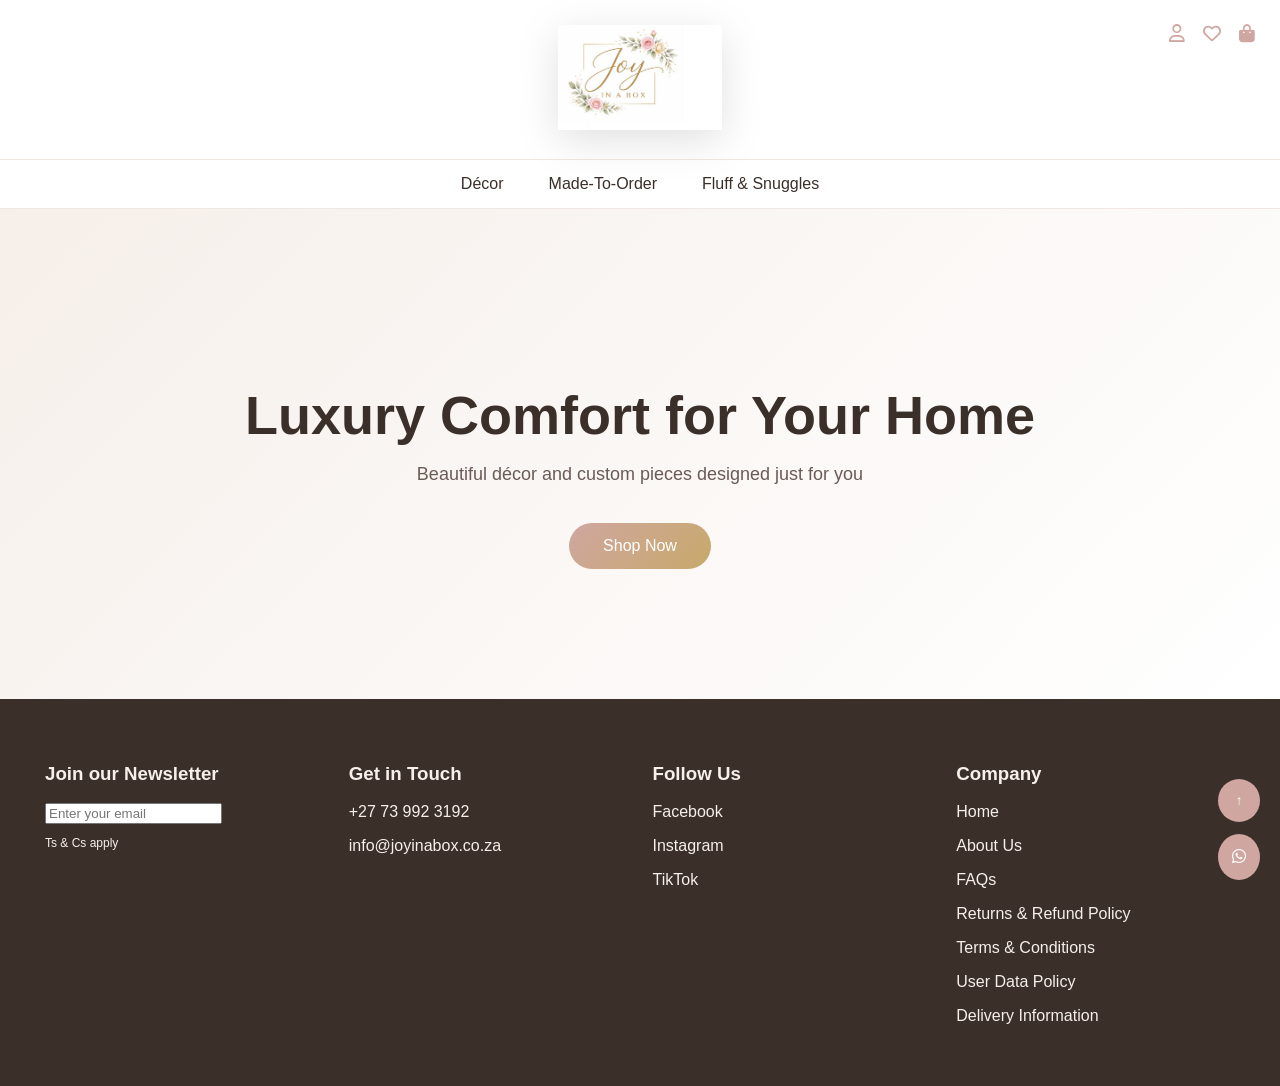
<file: index.html>
<!DOCTYPE html>
<html lang="en">
<head>
<meta charset="UTF-8">
<meta name="viewport" content="width=device-width, initial-scale=1.0">
<title>Joy In A Box</title>
<link rel="stylesheet" href="style.css">

<!-- ICONS -->
<link rel="stylesheet" href="https://cdnjs.cloudflare.com/ajax/libs/font-awesome/6.5.0/css/all.min.css">

</head>

<body>

<!-- ================= HEADER ================= -->

<header class="top-header">

    <!-- RIGHT ICONS -->
    <div class="top-icons">
        <i class="fa-regular fa-user"></i>
        <i class="fa-regular fa-heart"></i>
        <i class="fa-solid fa-bag-shopping"></i>
    </div>

    <!-- LOGO CENTER -->
    <div class="logo-center">
        <a href="index.html">
            <img src="joys.png" alt="Joy In A Box Logo">
        </a>
    </div>

</header>

<!-- ================= NAV ================= -->
<nav class="main-nav">

    <!-- DECOR -->
    <div class="dropdown">
        <a href="#">Décor</a>
        <div class="dropdown-content">
            <a href="#">Scatters</a>
            <a href="#">Rugs</a>
            <a href="#">Throws</a>
            <a href="#">Home Fragrances</a>
            <a href="#">Tableware</a>
        </div>
    </div>

    <!-- MADE TO ORDER -->
    <div class="dropdown">
        <a href="#">Made-To-Order</a>
        <div class="dropdown-content">
            <a href="#">Ottomans</a>
            <a href="#">Storage Ottomans</a>
            <a href="#">Scatters</a>
            <a href="#">Lampshades</a>
            <a href="#">Headboards</a>
            <a href="#">Slip Covers</a>
            <hr>
            <a href="#">How It Works</a>
        </div>
    </div>

    <!-- FLUFF -->
    <div class="dropdown">
        <a href="#">Fluff & Snuggles</a>
        <div class="dropdown-content">
            <a href="#">Inners</a>
            <a href="#">Memory Foam Pillows</a>
            <a href="#">Pillowcases</a>
            <a href="#">Mattress Protectors</a>
            <a href="#">Toppers</a>
            <a href="#">Blankets</a>
            <a href="#">Throws</a>
        </div>
    </div>

</nav>

<!-- ================= HERO ================= -->
<section class="hero">

    <h1>Luxury Comfort for Your Home</h1>
    <p>Beautiful décor and custom pieces designed just for you</p>
    <a href="#" class="btn">Shop Now</a>

</section>

<!-- ================= FLOATING BUTTONS ================= -->
<div class="floating-buttons">

    <button onclick="window.scrollTo({top:0, behavior:'smooth'})">
        ↑
    </button>

    <a href="https://wa.me/27739923192" target="_blank">
        <i class="fa-brands fa-whatsapp"></i>
    </a>

</div>

<!-- ================= FOOTER ================= -->
<footer>

<div class="footer-grid">

    <!-- Newsletter -->
    <div>
        <h3>Join our Newsletter</h3>
        <input type="email" placeholder="Enter your email">
        <p style="font-size:12px;">Ts & Cs apply</p>
    </div>

    <!-- Contact -->
    <div>
        <h3>Get in Touch</h3>
        <p>+27 73 992 3192</p>
        <p>info@joyinabox.co.za</p>
    </div>

    <!-- Social -->
    <div>
        <h3>Follow Us</h3>
        <p>Facebook</p>
        <p>Instagram</p>
        <p>TikTok</p>
    </div>

    <!-- Company -->
    <div>
        <h3>Company</h3>
        <p>Home</p>
        <p>About Us</p>
        <p>FAQs</p>
        <p>Returns & Refund Policy</p>
        <p>Terms & Conditions</p>
        <p>User Data Policy</p>
        <p>Delivery Information</p>
    </div>

</div>

</footer>

</body>
</html>
</file>
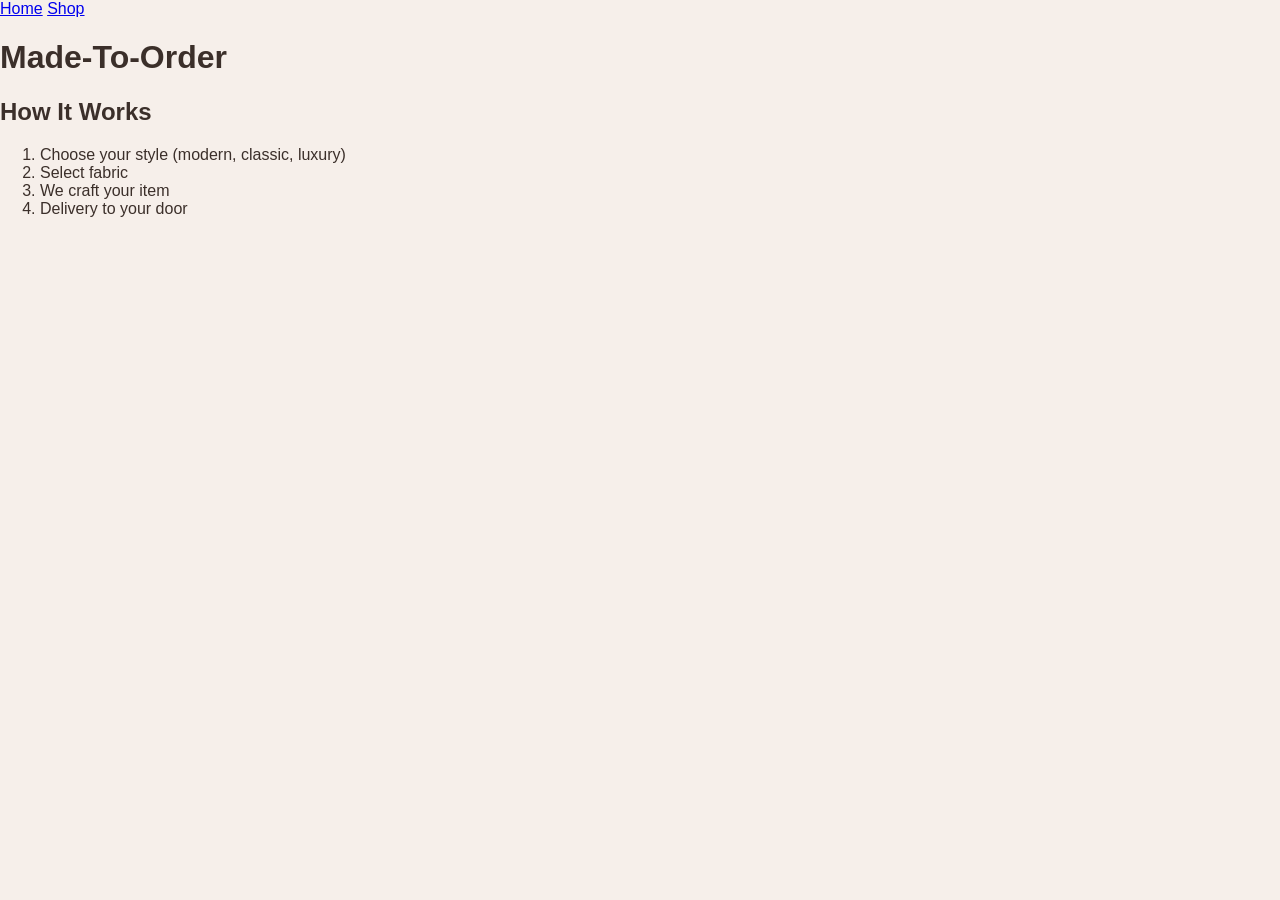
<file: made-to-order.html>
<!DOCTYPE html>
<html>
<head>
<title>Made-To-Order | Palulu Decor</title>
<link rel="stylesheet" href="style.css">
</head>

<body>

<nav>
    <a href="index.html">Home</a>
    <a href="shop.html">Shop</a>
</nav>

<header class="page-header">
    <h1>Made-To-Order</h1>
</header>

<section class="content">

    <h2>How It Works</h2>

    <ol>
        <li>Choose your style (modern, classic, luxury)</li>
        <li>Select fabric</li>
        <li>We craft your item</li>
        <li>Delivery to your door</li>
    </ol>

</section>

</body>
</html>
</file>
<file: style.css>
/* =========================
   PALULU DECOR - FINAL NUDE LUXURY THEME
========================= */

body {
    margin: 0;
    font-family: 'Segoe UI', sans-serif;
    background: #F6EFEA;
    color: #3B2F2A;
}

/* =========================
   HEADER
========================= */

.top-header {
    position: relative;
    text-align: center;
    padding: 25px;
    background: #ffffff;
}

.logo-center img {
    height: 105px;
    filter: drop-shadow(0px 10px 20px rgba(0,0,0,0.12));
}

/* ICONS */
.top-icons {
    position: absolute;
    right: 25px;
    top: 25px;
    display: flex;
    gap: 18px;
    font-size: 18px;
    color: #CFA6A0;
}

/* =========================
   NAVIGATION
========================= */

.main-nav {
    display: flex;
    justify-content: center;
    gap: 45px;
    padding: 15px;
    background: #FFFFFF;
    border-top: 1px solid #F0E6E2;
    border-bottom: 1px solid #F0E6E2;
}

.main-nav a {
    text-decoration: none;
    color: #3B2F2A;
    font-weight: 500;
    transition: 0.3s;
}

.main-nav a:hover {
    color: #CFA6A0;
}

/* DROPDOWN */
.dropdown {
    position: relative;
}

.dropdown-content {
    display: none;
    position: absolute;
    background: #fff;
    min-width: 210px;
    box-shadow: 0 12px 30px rgba(0,0,0,0.10);
    border-radius: 12px;
    z-index: 1000;
}

.dropdown:hover .dropdown-content {
    display: block;
}

.dropdown-content a {
    display: block;
    padding: 10px;
}

.dropdown-content a:hover {
    background: #F6EFEA;
}

/* =========================
   HERO
========================= */

.hero {
    text-align: center;
    padding: 130px 20px;
    background: linear-gradient(135deg, #F6EFEA, #FFFFFF);
}

.hero h1 {
    font-size: 54px;
    margin-bottom: 10px;
}

.hero p {
    font-size: 18px;
    color: #6B5B56;
}

/* BUTTON */
.btn {
    display: inline-block;
    margin-top: 20px;
    background: linear-gradient(135deg, #CFA6A0, #C8A96A);
    color: white;
    padding: 14px 34px;
    border-radius: 30px;
    text-decoration: none;
    transition: 0.3s;
    border: none;
}

.btn:hover {
    transform: scale(1.06);
}

/* =========================
   PRODUCTS
========================= */

.grid {
    display: grid;
    grid-template-columns: repeat(auto-fit, minmax(250px, 1fr));
    gap: 28px;
    padding: 40px;
}

.card {
    background: #FFFFFF;
    border-radius: 22px;
    overflow: hidden;
    box-shadow: 0 12px 30px rgba(0,0,0,0.08);
    transition: 0.3s;
}

.card:hover {
    transform: translateY(-8px);
}

.card img {
    width: 100%;
    height: 230px;
    object-fit: cover;
}

.card h3 {
    margin: 10px 0;
    color: #3B2F2A;
}

.card p {
    color: #CFA6A0;
}

/* =========================
   FLOATING BUTTONS
========================= */

.floating-buttons {
    position: fixed;
    right: 20px;
    bottom: 20px;
    display: flex;
    flex-direction: column;
    gap: 12px;
}

.floating-buttons button,
.floating-buttons a {
    background: #CFA6A0;
    color: white;
    border: none;
    padding: 14px;
    border-radius: 50%;
    cursor: pointer;
}

/* =========================
   FOOTER
========================= */

footer {
    background: #3B2F2A;
    color: #F6EFEA;
    padding: 45px;
}

.footer-grid {
    display: grid;
    grid-template-columns: repeat(auto-fit, minmax(200px, 1fr));
    gap: 25px;
}
</file>
